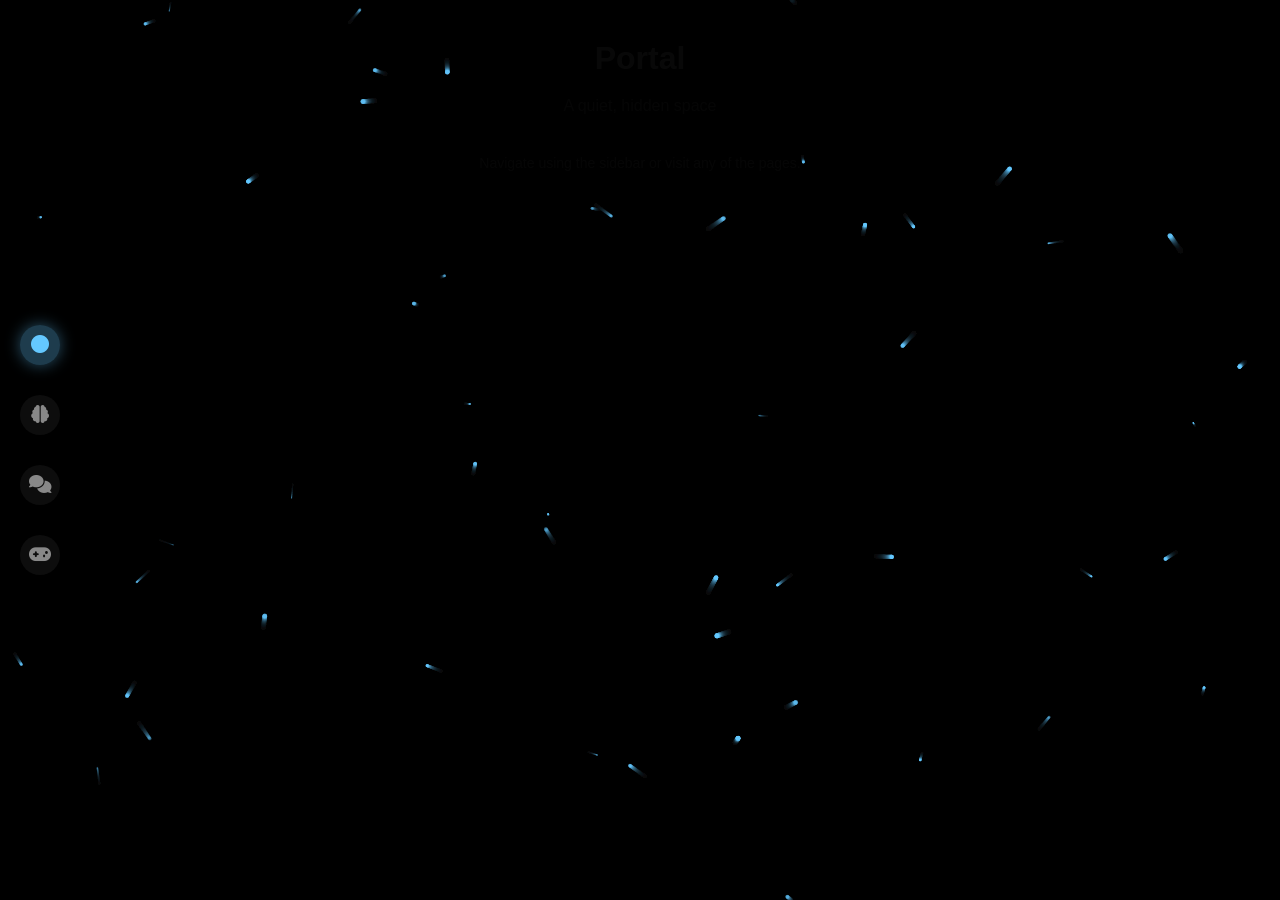
<file: index.html>
<!DOCTYPE html>
<html lang="en">
<head>
    <meta charset="UTF-8">
    <meta name="viewport" content="width=device-width, initial-scale=1.0">
    <title>Portal</title>
    <link rel="stylesheet" href="styles.css">
    <link rel="stylesheet" href="https://cdnjs.cloudflare.com/ajax/libs/font-awesome/6.4.0/css/all.min.css">
</head>
<body>
    <div id="particles-container"></div>

    <div id="mainContent">
        <nav class="sidebar">
            <div class="nav-items">
                <a href="index.html" class="nav-item active" title="homepage">
                    <i class="fas fa-circle"></i>
                </a>
                <a href="ai.html" class="nav-item" title="AI">
                    <i class="fas fa-brain"></i>
                </a>
                <a href="chatroom.html" class="nav-item" title="Chatroom">
                    <i class="fas fa-comments"></i>
                </a>
                <a href="games.html" class="nav-item" title="Games">
                    <i class="fas fa-gamepad"></i>
                </a>
            </div>
        </nav>

        <div style="max-width: 900px; margin: 0 auto; padding: 40px 20px; text-align: center; color: #ccc;">
            <h1 style="font-size: 32px; color: #fff; margin: 0 0 20px 0;">Portal</h1>
            <p style="color: #999; margin-bottom: 40px;">A quiet, hidden space</p>
            <p style="font-size: 14px; color: #aaa;">Navigate using the sidebar or visit any of the pages.</p>
        </div>
    </div>

    <script src="particles.js"></script>
    <script src="script.js"></script>
</body>
</html>
</file>
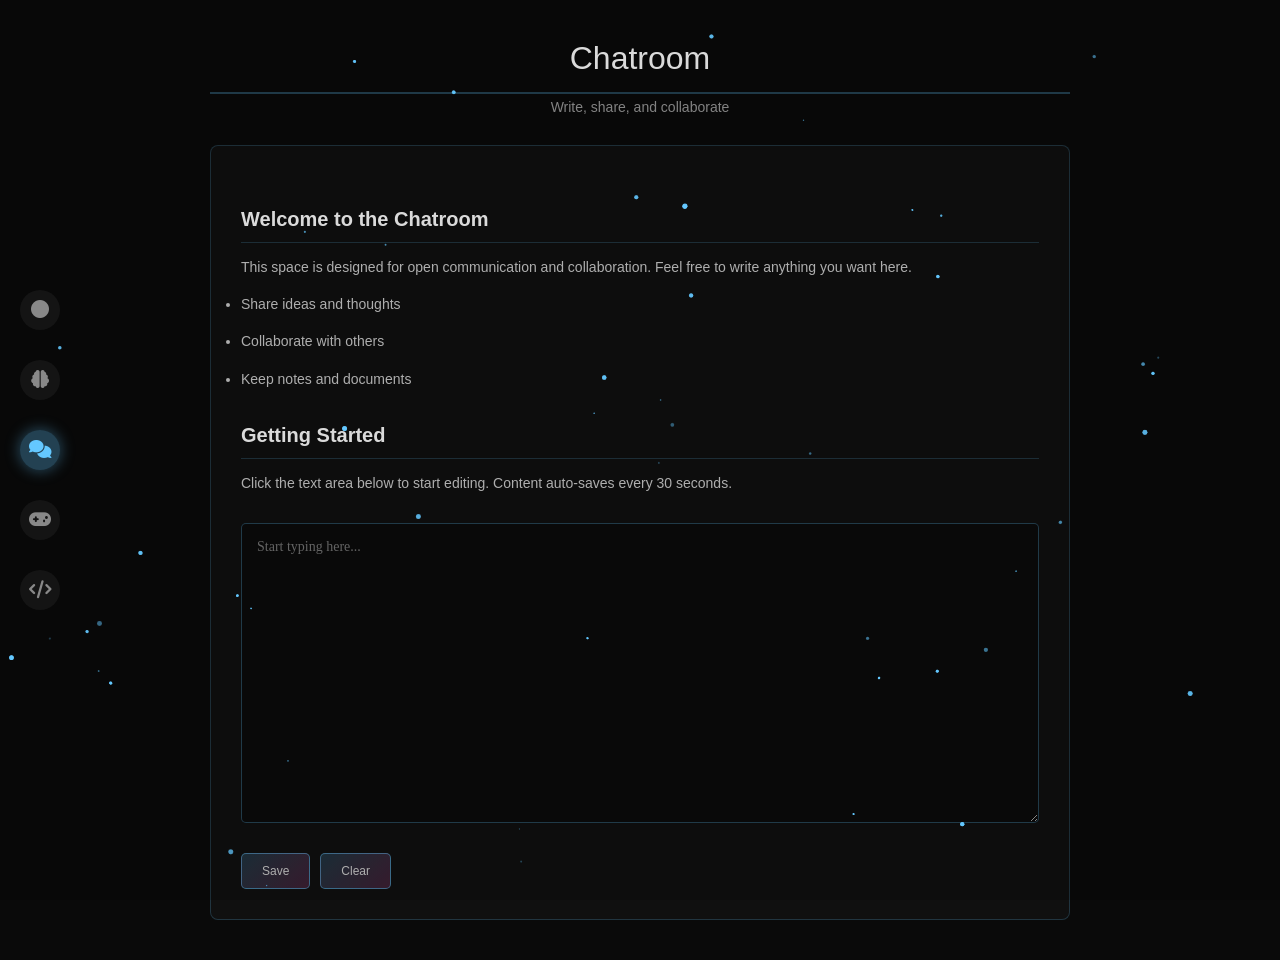
<file: chatroom.html>
<!DOCTYPE html>
<html lang="en">
<head>
    <meta charset="UTF-8">
    <meta name="viewport" content="width=device-width, initial-scale=1.0">
    <title>Chatroom</title>
    <link rel="stylesheet" href="styles.css">
    <link rel="stylesheet" href="https://cdnjs.cloudflare.com/ajax/libs/font-awesome/6.4.0/css/all.min.css">
    <style>
        .chatroom-container { max-width: 900px; margin: 0 auto; padding: 40px 20px; }
        .doc-header { margin-bottom: 30px; text-align: center; }
        .doc-title { font-size: 32px; font-weight: 300; color: #fff; margin: 0; border-bottom: 2px solid rgba(100,200,255,0.3); padding-bottom: 15px; }
        .doc-subtitle { font-size: 14px; color: #999; margin-top: 5px; }
        .doc-content { background: rgba(20,20,20,0.6); border: 1px solid rgba(100,200,255,0.2); border-radius: 8px; padding: 30px; color: #ccc; line-height: 1.8; min-height: 500px; }
        .doc-content h2 { color: #fff; font-size: 20px; margin-top: 25px; margin-bottom: 10px; border-bottom: 1px solid rgba(100,200,255,0.2); padding-bottom: 5px; }
        .doc-content p, .doc-content li { margin: 12px 0; font-size: 14px; }
        .edit-area { width: 100%; min-height: 300px; background: rgba(10,10,10,0.8); border: 1px solid rgba(100,200,255,0.3); border-radius: 5px; padding: 15px; color: #ccc; font-family: 'Segoe UI'; font-size: 14px; resize: vertical; margin-top: 15px; box-sizing: border-box; }
        .doc-actions { margin-top: 20px; display: flex; gap: 10px; }
        .doc-actions button { padding: 10px 20px; background: linear-gradient(135deg, rgba(100,200,255,0.2), rgba(255,100,200,0.2)); border: 1px solid rgba(100,200,255,0.5); color: #ccc; border-radius: 5px; cursor: pointer; font-size: 12px; }
        .doc-actions button:hover { background: linear-gradient(135deg, rgba(100,200,255,0.4), rgba(255,100,200,0.4)); }
    </style>
</head>
<body>
    <div id="particles-container"></div>

    <div id="mainContent">
        <nav class="sidebar">
            <div class="nav-items">
                <a href="index.html" class="nav-item" title="homepage"><i class="fas fa-circle"></i></a>
                <a href="ai.html" class="nav-item" title="AI"><i class="fas fa-brain"></i></a>
                <a href="chatroom.html" class="nav-item active" title="Chatroom"><i class="fas fa-comments"></i></a>
                <a href="games.html" class="nav-item" title="Games"><i class="fas fa-gamepad"></i></a>
                <a href="template.html" class="nav-item" title="Template"><i class="fas fa-code"></i></a>
            </div>
        </nav>

        <div class="chatroom-container">
            <div class="doc-header">
                <h1 class="doc-title">Chatroom</h1>
                <p class="doc-subtitle">Write, share, and collaborate</p>
            </div>

            <div class="doc-content">
                <h2>Welcome to the Chatroom</h2>
                <p>This space is designed for open communication and collaboration. Feel free to write anything you want here.</p>
                <ul>
                    <li>Share ideas and thoughts</li>
                    <li>Collaborate with others</li>
                    <li>Keep notes and documents</li>
                </ul>

                <h2>Getting Started</h2>
                <p>Click the text area below to start editing. Content auto-saves every 30 seconds.</p>

                <textarea class="edit-area" id="contentArea" placeholder="Start typing here..."></textarea>

                <div class="doc-actions">
                    <button id="saveBtn">Save</button>
                    <button id="clearBtn">Clear</button>
                </div>
            </div>
        </div>
    </div>

    <script src="particles.js"></script>
    <script>
        const contentArea = document.getElementById('contentArea');
        const saveBtn = document.getElementById('saveBtn');
        const clearBtn = document.getElementById('clearBtn');

        window.addEventListener('load', function() {
            const saved = localStorage.getItem('chatroom-content');
            if (saved) contentArea.value = saved;
        });

        saveBtn.addEventListener('click', function() {
            localStorage.setItem('chatroom-content', contentArea.value);
            alert('Content saved!');
        });

        clearBtn.addEventListener('click', function() {
            if (confirm('Clear all content?')) {
                contentArea.value = '';
                localStorage.removeItem('chatroom-content');
            }
        });

        setInterval(function() {
            localStorage.setItem('chatroom-content', contentArea.value);
        }, 30000);
    </script>
</body>
</html>
</file>
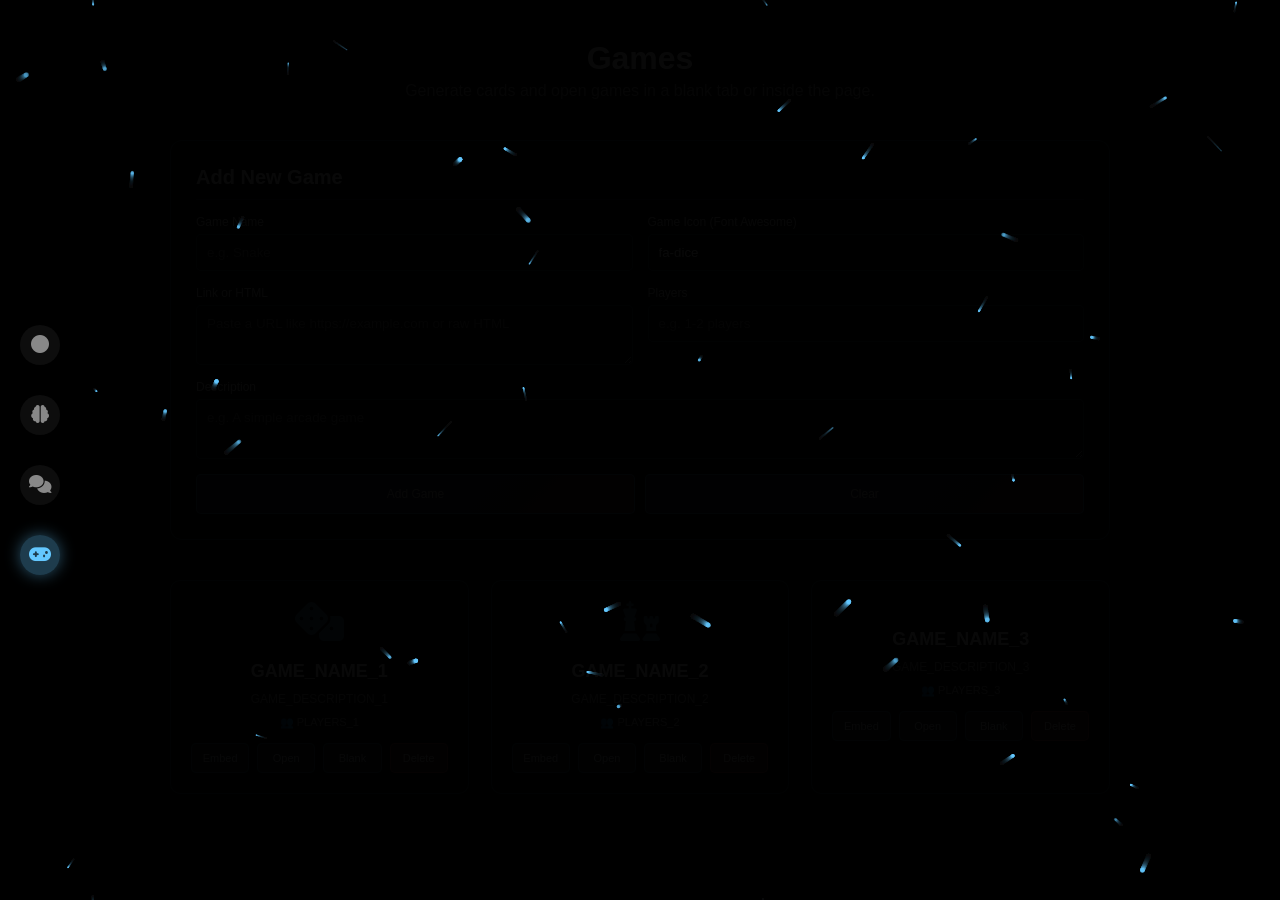
<file: games.html>
<!DOCTYPE html>
<html lang="en">
<head>
    <meta charset="UTF-8">
    <meta name="viewport" content="width=device-width, initial-scale=1.0">
    <title>Games</title>
    <link rel="stylesheet" href="styles.css">
    <link rel="stylesheet" href="https://cdnjs.cloudflare.com/ajax/libs/font-awesome/6.4.0/css/all.min.css">
    <style>
        .games-container { max-width: 980px; margin: 0 auto; padding: 40px 20px; }
        .games-header { text-align: center; margin-bottom: 40px; }
        .games-header h1 { font-size: 32px; color: #fff; margin: 0; }
        .games-header p { color: #999; margin-top: 5px; }

        .template-section { background: rgba(20,20,20,0.82); border: 1px solid rgba(100,200,255,0.3); border-radius: 12px; padding: 25px; margin-bottom: 40px; }
        .template-title { font-size: 20px; color: #fff; margin-top: 0; margin-bottom: 15px; border-bottom: 1px solid rgba(100,200,255,0.2); padding-bottom: 10px; }
        .template-grid { display: grid; grid-template-columns: 1fr 1fr; gap: 15px; }
        .template-field { display: flex; flex-direction: column; gap: 5px; }
        .template-field label { color: #ccc; font-size: 12px; }
        .template-field input, .template-field textarea { padding: 10px; background: rgba(10,10,10,0.9); border: 1px solid rgba(100,200,255,0.3); border-radius: 5px; color: #fff; font-family: inherit; box-sizing: border-box; }
        .template-field textarea { resize: vertical; min-height: 60px; }
        .template-actions { display: flex; gap: 10px; margin-top: 15px; }
        .template-actions button { flex: 1; padding: 12px; background: linear-gradient(135deg, rgba(100,200,255,0.2), rgba(255,100,200,0.2)); border: 1px solid rgba(100,200,255,0.5); color: #ccc; border-radius: 5px; cursor: pointer; font-size: 12px; }
        .template-actions button:hover { background: linear-gradient(135deg, rgba(100,200,255,0.4), rgba(255,100,200,0.4)); }

        .games-grid { display: grid; grid-template-columns: repeat(auto-fit, minmax(260px, 1fr)); gap: 22px; }
        .game-card { background: rgba(20,20,20,0.8); border: 1px solid rgba(100,200,255,0.3); border-radius: 10px; padding: 20px; text-align: center; cursor: pointer; transition: 0.25s ease; }
        .game-card:hover { background: rgba(30,30,30,0.9); border-color: rgba(100,200,255,0.6); transform: translateY(-5px); }
        .game-card i { font-size: 40px; color: rgba(100,200,255,0.6); margin-bottom: 10px; }
        .game-card h3 { color: #fff; margin: 10px 0; font-size: 18px; }
        .game-card p { color: #999; font-size: 12px; margin: 0; }
        .game-card .players { color: #aaa; font-size: 11px; margin-top: 10px; }
        .game-actions { display: flex; gap: 8px; margin-top: 14px; }
        .game-actions button { flex: 1; padding: 8px 6px; border: 1px solid rgba(100,200,255,0.4); background: rgba(100,200,255,0.15); color: #ddd; border-radius: 5px; cursor: pointer; font-size: 11px; }
        .game-actions button:hover { background: rgba(100,200,255,0.25); }
        .game-actions .delete-btn { background: rgba(255,100,100,0.25); border-color: rgba(255,100,100,0.45); }
        .game-actions .delete-btn:hover { background: rgba(255,100,100,0.35); }

        .modal { display: none; position: fixed; inset: 0; background: rgba(0,0,0,0.78); z-index: 1000; justify-content: center; align-items: center; padding: 20px; }
        .modal.active { display: flex; }
        .modal-content { width: min(1200px, 96vw); height: min(88vh, 800px); background: rgba(15,15,15,0.96); border: 1px solid rgba(100,200,255,0.4); border-radius: 12px; padding: 16px; position: relative; }
        .modal-close { position: absolute; right: 14px; top: 10px; font-size: 30px; color: #fff; cursor: pointer; }
        .modal-frame { width: 100%; height: calc(100% - 30px); border: 0; background: #111; border-radius: 8px; margin-top: 26px; }
        .fallback-note { color: #bbb; font-size: 12px; margin-top: 8px; }

        @media (max-width: 700px) { .template-grid { grid-template-columns: 1fr; } }
    </style>
</head>
<body>
    <div id="particles-container"></div>

    <div id="mainContent">
        <nav class="sidebar">
            <div class="nav-items">
                <a href="index.html" class="nav-item" title="homepage"><i class="fas fa-circle"></i></a>
                <a href="ai.html" class="nav-item" title="AI"><i class="fas fa-brain"></i></a>
                <a href="chatroom.html" class="nav-item" title="Chatroom"><i class="fas fa-comments"></i></a>
                <a href="games.html" class="nav-item active" title="Games"><i class="fas fa-gamepad"></i></a>
            </div>
        </nav>

        <div class="games-container">
            <div class="games-header">
                <h1>Games</h1>
                <p>Generate cards and open games in a blank tab or inside the page.</p>
            </div>

            <div class="template-section">
                <h3 class="template-title">Add New Game</h3>
                <div class="template-grid">
                    <div class="template-field">
                        <label>Game Name</label>
                        <input type="text" id="gameName" placeholder="e.g. Snake">
                    </div>
                    <div class="template-field">
                        <label>Game Icon (Font Awesome)</label>
                        <input type="text" id="gameIcon" placeholder="e.g. fa-gamepad" value="fa-dice">
                    </div>
                    <div class="template-field">
                        <label>Link or HTML</label>
                        <textarea id="gameLink" placeholder="Paste a URL like https://example.com or raw HTML"></textarea>
                    </div>
                    <div class="template-field">
                        <label>Players</label>
                        <input type="text" id="gamePlayers" placeholder="e.g. 1-2 players">
                    </div>
                    <div class="template-field" style="grid-column: 1 / -1;">
                        <label>Description</label>
                        <textarea id="gameDesc" placeholder="e.g. A simple arcade game"></textarea>
                    </div>
                </div>
                <div class="template-actions">
                    <button id="addToGridBtn">Add Game</button>
                    <button id="clearFormBtn">Clear</button>
                </div>
            </div>

            <div class="games-grid" id="gamesGrid"></div>
        </div>
    </div>

    <div id="embedModal" class="modal" aria-modal="true">
        <div class="modal-content">
            <span class="modal-close" id="closeModalBtn">&times;</span>
            <iframe id="previewFrame" class="modal-frame" title="Game preview"></iframe>
        </div>
    </div>

    <script src="particles.js"></script>
    <script>
        const gamesGrid = document.getElementById('gamesGrid');
        const gameName = document.getElementById('gameName');
        const gameLink = document.getElementById('gameLink');
        const gameDesc = document.getElementById('gameDesc');
        const gamePlayers = document.getElementById('gamePlayers');
        const gameIcon = document.getElementById('gameIcon');
        const addToGridBtn = document.getElementById('addToGridBtn');
        const clearFormBtn = document.getElementById('clearFormBtn');
        const embedModal = document.getElementById('embedModal');
        const previewFrame = document.getElementById('previewFrame');
        const closeModalBtn = document.getElementById('closeModalBtn');

        const STORAGE_KEY = 'game-generator-cards';
        const defaultGames = [
            { name: 'GAME_NAME_1', description: 'GAME_DESCRIPTION_1', players: 'PLAYERS_1', icon: 'fa-dice', url: 'https://example.com' },
            { name: 'GAME_NAME_2', description: 'GAME_DESCRIPTION_2', players: 'PLAYERS_2', icon: 'fa-chess', url: 'https://example.com' },
            { name: 'GAME_NAME_3', description: 'GAME_DESCRIPTION_3', players: 'PLAYERS_3', icon: 'fa-cards', url: 'https://example.com' }
        ];

        let games = JSON.parse(localStorage.getItem(STORAGE_KEY)) || defaultGames;

        function normalizeUrl(raw) {
            const trimmed = (raw || '').trim();
            if (!trimmed) return '';
            if (trimmed.startsWith('<')) return trimmed;
            if (/^https?:\/\//i.test(trimmed) || trimmed.startsWith('//')) return trimmed;
            if (/^\w+\s*[:=]/i.test(trimmed) || trimmed.includes(' ')) return trimmed;
            return 'https://' + trimmed;
        }

        function escapeHtml(str) {
            return str
                .replace(/&/g, '&amp;')
                .replace(/</g, '&lt;')
                .replace(/>/g, '&gt;')
                .replace(/"/g, '&quot;')
                .replace(/'/g, '&#39;');
        }

        function buildBlankDocument(source) {
            const clean = (source || '').trim();
            if (!clean) return '<!DOCTYPE html><html><body style="margin:0;background:#111;"></body></html>';

            if (clean.startsWith('<')) {
                return `<!DOCTYPE html>
<html>
<head>
  <meta charset="UTF-8">
  <style>html,body{margin:0;width:100%;height:100%;background:#111;} iframe{width:100%;height:100%;border:0;display:block;}</style>
</head>
<body>
  <iframe srcdoc="${escapeHtml(clean)}"></iframe>
</body>
</html>`;
            }

            return `<!DOCTYPE html>
<html>
<head>
  <meta charset="UTF-8">
  <style>html,body{margin:0;width:100%;height:100%;background:#111;} iframe{width:100%;height:100%;border:0;display:block;}</style>
</head>
<body>
  <iframe src="${clean}"></iframe>
</body>
</html>`;
        }

        function saveGames() {
            localStorage.setItem(STORAGE_KEY, JSON.stringify(games));
        }

        function addGameToDOM(game, index) {
            const gameCard = document.createElement('div');
            gameCard.className = 'game-card';
            gameCard.innerHTML = `
                <i class="fas ${game.icon || 'fa-dice'}"></i>
                <h3>${game.name}</h3>
                <p>${game.description || 'Game description'}</p>
                <div class="players">👥 ${game.players || 'Single player'}</div>
                <div class="game-actions">
                    <button type="button" data-action="embed" data-index="${index}">Embed</button>
                    <button type="button" data-action="open" data-index="${index}">Open</button>
                    <button type="button" data-action="blank" data-index="${index}">Blank</button>
                    <button type="button" class="delete-btn" data-action="delete" data-index="${index}">Delete</button>
                </div>
            `;

            gamesGrid.appendChild(gameCard);
        }

        function renderGames() {
            gamesGrid.innerHTML = '';
            games.forEach((game, index) => addGameToDOM(game, index));
        }

        function resetForm() {
            gameName.value = '';
            gameLink.value = '';
            gameDesc.value = '';
            gamePlayers.value = '';
            gameIcon.value = 'fa-dice';
        }

        function openEmbed(game) {
            const src = normalizeUrl(game.url);
            if (!src) {
                alert('This game has no valid link/code.');
                return;
            }

            if (src.startsWith('<')) {
                previewFrame.srcdoc = src;
                previewFrame.src = 'about:blank';
            } else {
                previewFrame.src = src;
                previewFrame.srcdoc = '';
            }

            embedModal.classList.add('active');
        }

        function openExternal(game) {
            const src = normalizeUrl(game.url);
            if (!src) {
                alert('This game has no valid link/code.');
                return;
            }
            window.open(src, '_blank', 'noopener,noreferrer');
        }

        function openBlank(game) {
            const src = normalizeUrl(game.url);
            if (!src) {
                alert('This game has no valid link/code.');
                return;
            }

            const blankWindow = window.open('about:blank', '_blank');
            if (!blankWindow) {
                alert('Popup was blocked. Please allow popups for this site.');
                return;
            }

            blankWindow.document.open();
            blankWindow.document.write(buildBlankDocument(src));
            blankWindow.document.close();
        }

        function handleCardAction(event) {
            const btn = event.target.closest('button');
            if (!btn) return;

            const action = btn.dataset.action;
            const index = Number(btn.dataset.index);
            const game = games[index];
            if (!game) return;

            if (action === 'embed') openEmbed(game);
            if (action === 'open') openExternal(game);
            if (action === 'blank') openBlank(game);
            if (action === 'delete') {
                if (confirm('Delete this game?')) {
                    games.splice(index, 1);
                    saveGames();
                    renderGames();
                }
            }
        }

        addToGridBtn.addEventListener('click', function() {
            const name = gameName.value.trim();
            const source = gameLink.value.trim();
            if (!name || !source) {
                alert('Please enter a game name and a link or HTML snippet.');
                return;
            }

            const newGame = {
                name,
                url: normalizeUrl(source),
                description: gameDesc.value.trim() || 'Custom game',
                players: gamePlayers.value.trim() || 'Single player',
                icon: gameIcon.value.trim() || 'fa-dice'
            };

            games.push(newGame);
            saveGames();
            renderGames();
            resetForm();
        });

        clearFormBtn.addEventListener('click', resetForm);
        closeModalBtn.addEventListener('click', function() {
            embedModal.classList.remove('active');
            previewFrame.src = 'about:blank';
            previewFrame.srcdoc = '';
        });
        embedModal.addEventListener('click', function(event) {
            if (event.target === embedModal) {
                embedModal.classList.remove('active');
                previewFrame.src = 'about:blank';
                previewFrame.srcdoc = '';
            }
        });
        gamesGrid.addEventListener('click', handleCardAction);

        renderGames();
    </script>
</body>
</html>
</file>
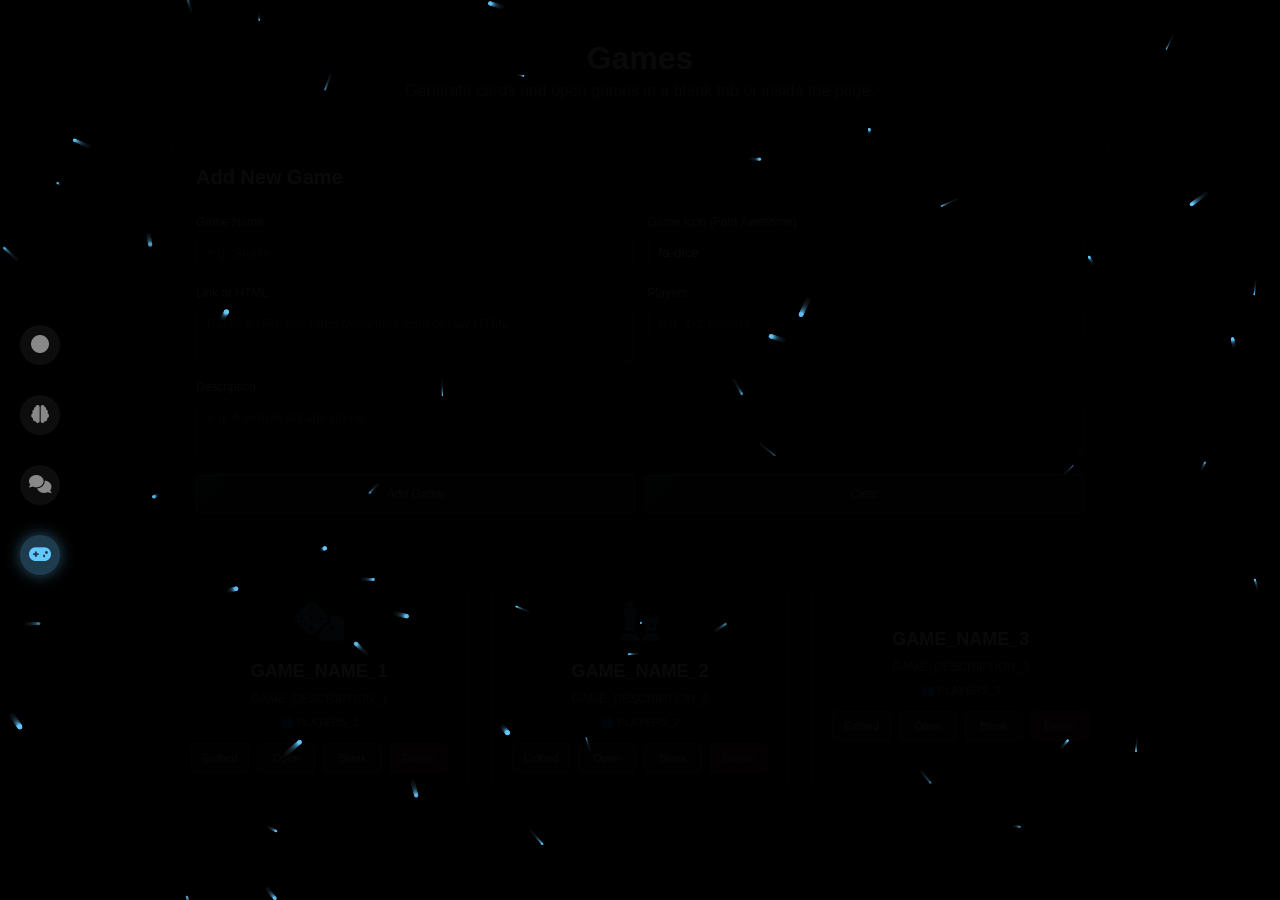
<file: template.html>
<!DOCTYPE html>
<html lang="en">
<head>
    <meta charset="UTF-8">
    <meta name="viewport" content="width=device-width, initial-scale=1.0">
    <title>Games</title>
    <link rel="stylesheet" href="styles.css">
    <link rel="stylesheet" href="https://cdnjs.cloudflare.com/ajax/libs/font-awesome/6.4.0/css/all.min.css">
    <style>
        .games-container { max-width: 980px; margin: 0 auto; padding: 40px 20px; }
        .games-header { text-align: center; margin-bottom: 40px; }
        .games-header h1 { font-size: 32px; color: #fff; margin: 0; }
        .games-header p { color: #999; margin-top: 5px; }

        .template-section { background: rgba(20,20,20,0.82); border: 1px solid rgba(100,200,255,0.3); border-radius: 12px; padding: 25px; margin-bottom: 40px; }
        .template-title { font-size: 20px; color: #fff; margin-top: 0; margin-bottom: 15px; border-bottom: 1px solid rgba(100,200,255,0.2); padding-bottom: 10px; }
        .template-grid { display: grid; grid-template-columns: 1fr 1fr; gap: 15px; }
        .template-field { display: flex; flex-direction: column; gap: 5px; }
        .template-field label { color: #ccc; font-size: 12px; }
        .template-field input, .template-field textarea { padding: 10px; background: rgba(10,10,10,0.9); border: 1px solid rgba(100,200,255,0.3); border-radius: 5px; color: #fff; font-family: inherit; box-sizing: border-box; }
        .template-field textarea { resize: vertical; min-height: 60px; }
        .template-actions { display: flex; gap: 10px; margin-top: 15px; }
        .template-actions button { flex: 1; padding: 12px; background: linear-gradient(135deg, rgba(100,200,255,0.2), rgba(255,100,200,0.2)); border: 1px solid rgba(100,200,255,0.5); color: #ccc; border-radius: 5px; cursor: pointer; font-size: 12px; }
        .template-actions button:hover { background: linear-gradient(135deg, rgba(100,200,255,0.4), rgba(255,100,200,0.4)); }

        .games-grid { display: grid; grid-template-columns: repeat(auto-fit, minmax(260px, 1fr)); gap: 22px; }
        .game-card { background: rgba(20,20,20,0.8); border: 1px solid rgba(100,200,255,0.3); border-radius: 10px; padding: 20px; text-align: center; cursor: pointer; transition: 0.25s ease; }
        .game-card:hover { background: rgba(30,30,30,0.9); border-color: rgba(100,200,255,0.6); transform: translateY(-5px); }
        .game-card i { font-size: 40px; color: rgba(100,200,255,0.6); margin-bottom: 10px; }
        .game-card h3 { color: #fff; margin: 10px 0; font-size: 18px; }
        .game-card p { color: #999; font-size: 12px; margin: 0; }
        .game-card .players { color: #aaa; font-size: 11px; margin-top: 10px; }
        .game-actions { display: flex; gap: 8px; margin-top: 14px; }
        .game-actions button { flex: 1; padding: 8px 6px; border: 1px solid rgba(100,200,255,0.4); background: rgba(100,200,255,0.15); color: #ddd; border-radius: 5px; cursor: pointer; font-size: 11px; }
        .game-actions button:hover { background: rgba(100,200,255,0.25); }
        .game-actions .delete-btn { background: rgba(255,100,100,0.25); border-color: rgba(255,100,100,0.45); }
        .game-actions .delete-btn:hover { background: rgba(255,100,100,0.35); }

        .modal { display: none; position: fixed; inset: 0; background: rgba(0,0,0,0.78); z-index: 1000; justify-content: center; align-items: center; padding: 20px; }
        .modal.active { display: flex; }
        .modal-content { width: min(1200px, 96vw); height: min(88vh, 800px); background: rgba(15,15,15,0.96); border: 1px solid rgba(100,200,255,0.4); border-radius: 12px; padding: 16px; position: relative; }
        .modal-close { position: absolute; right: 14px; top: 10px; font-size: 30px; color: #fff; cursor: pointer; }
        .modal-frame { width: 100%; height: calc(100% - 30px); border: 0; background: #111; border-radius: 8px; margin-top: 26px; }

        @media (max-width: 700px) { .template-grid { grid-template-columns: 1fr; } }
    </style>
</head>
<body>
    <div id="particles-container"></div>

    <div id="mainContent">
        <nav class="sidebar">
            <div class="nav-items">
                <a href="index.html" class="nav-item" title="homepage"><i class="fas fa-circle"></i></a>
                <a href="ai.html" class="nav-item" title="AI"><i class="fas fa-brain"></i></a>
                <a href="chatroom.html" class="nav-item" title="Chatroom"><i class="fas fa-comments"></i></a>
                <a href="games.html" class="nav-item active" title="Games"><i class="fas fa-gamepad"></i></a>
            </div>
        </nav>

        <div class="games-container">
            <div class="games-header">
                <h1>Games</h1>
                <p>Generate cards and open games in a blank tab or inside the page.</p>
            </div>

            <div class="template-section">
                <h3 class="template-title">Add New Game</h3>
                <div class="template-grid">
                    <div class="template-field">
                        <label>Game Name</label>
                        <input type="text" id="gameName" placeholder="e.g. Snake">
                    </div>
                    <div class="template-field">
                        <label>Game Icon (Font Awesome)</label>
                        <input type="text" id="gameIcon" placeholder="e.g. fa-gamepad" value="fa-dice">
                    </div>
                    <div class="template-field">
                        <label>Link or HTML</label>
                        <textarea id="gameLink" placeholder="Paste a URL like https://example.com or raw HTML"></textarea>
                    </div>
                    <div class="template-field">
                        <label>Players</label>
                        <input type="text" id="gamePlayers" placeholder="e.g. 1-2 players">
                    </div>
                    <div class="template-field" style="grid-column: 1 / -1;">
                        <label>Description</label>
                        <textarea id="gameDesc" placeholder="e.g. A simple arcade game"></textarea>
                    </div>
                </div>
                <div class="template-actions">
                    <button id="addToGridBtn">Add Game</button>
                    <button id="clearFormBtn">Clear</button>
                </div>
            </div>

            <div class="games-grid" id="gamesGrid"></div>
        </div>
    </div>

    <div id="embedModal" class="modal" aria-modal="true">
        <div class="modal-content">
            <span class="modal-close" id="closeModalBtn">&times;</span>
            <iframe id="previewFrame" class="modal-frame" title="Game preview"></iframe>
        </div>
    </div>

    <script src="particles.js"></script>
    <script>
        const gamesGrid = document.getElementById('gamesGrid');
        const gameName = document.getElementById('gameName');
        const gameLink = document.getElementById('gameLink');
        const gameDesc = document.getElementById('gameDesc');
        const gamePlayers = document.getElementById('gamePlayers');
        const gameIcon = document.getElementById('gameIcon');
        const addToGridBtn = document.getElementById('addToGridBtn');
        const clearFormBtn = document.getElementById('clearFormBtn');
        const embedModal = document.getElementById('embedModal');
        const previewFrame = document.getElementById('previewFrame');
        const closeModalBtn = document.getElementById('closeModalBtn');

        const STORAGE_KEY = 'game-generator-cards';
        const defaultGames = [
            { name: 'GAME_NAME_1', description: 'GAME_DESCRIPTION_1', players: 'PLAYERS_1', icon: 'fa-dice', url: 'https://example.com' },
            { name: 'GAME_NAME_2', description: 'GAME_DESCRIPTION_2', players: 'PLAYERS_2', icon: 'fa-chess', url: 'https://example.com' },
            { name: 'GAME_NAME_3', description: 'GAME_DESCRIPTION_3', players: 'PLAYERS_3', icon: 'fa-cards', url: 'https://example.com' }
        ];

        let games = JSON.parse(localStorage.getItem(STORAGE_KEY)) || defaultGames;

        function normalizeUrl(raw) {
            const trimmed = (raw || '').trim();
            if (!trimmed) return '';
            if (trimmed.startsWith('<')) return trimmed;
            if (/^https?:\/\//i.test(trimmed) || trimmed.startsWith('//')) return trimmed;
            if (/^\w+\s*[:=]/i.test(trimmed) || trimmed.includes(' ')) return trimmed;
            return 'https://' + trimmed;
        }

        function escapeHtml(str) {
            return str
                .replace(/&/g, '&amp;')
                .replace(/</g, '&lt;')
                .replace(/>/g, '&gt;')
                .replace(/"/g, '&quot;')
                .replace(/'/g, '&#39;');
        }

        function buildBlankDocument(source) {
            const clean = (source || '').trim();
            if (!clean) return '<!DOCTYPE html><html><body style="margin:0;background:#111;"></body></html>';

            if (clean.startsWith('<')) {
                return `<!DOCTYPE html>
<html>
<head>
  <meta charset="UTF-8">
  <style>html,body{margin:0;width:100%;height:100%;background:#111;} iframe{width:100%;height:100%;border:0;display:block;}</style>
</head>
<body>
  <iframe srcdoc="${escapeHtml(clean)}"></iframe>
</body>
</html>`;
            }

            return `<!DOCTYPE html>
<html>
<head>
  <meta charset="UTF-8">
  <style>html,body{margin:0;width:100%;height:100%;background:#111;} iframe{width:100%;height:100%;border:0;display:block;}</style>
</head>
<body>
  <iframe src="${clean}"></iframe>
</body>
</html>`;
        }

        function saveGames() {
            localStorage.setItem(STORAGE_KEY, JSON.stringify(games));
        }

        function addGameToDOM(game, index) {
            const gameCard = document.createElement('div');
            gameCard.className = 'game-card';
            gameCard.innerHTML = `
                <i class="fas ${game.icon || 'fa-dice'}"></i>
                <h3>${game.name}</h3>
                <p>${game.description || 'Game description'}</p>
                <div class="players">👥 ${game.players || 'Single player'}</div>
                <div class="game-actions">
                    <button type="button" data-action="embed" data-index="${index}">Embed</button>
                    <button type="button" data-action="open" data-index="${index}">Open</button>
                    <button type="button" data-action="blank" data-index="${index}">Blank</button>
                    <button type="button" class="delete-btn" data-action="delete" data-index="${index}">Delete</button>
                </div>
            `;

            gamesGrid.appendChild(gameCard);
        }

        function renderGames() {
            gamesGrid.innerHTML = '';
            games.forEach((game, index) => addGameToDOM(game, index));
        }

        function resetForm() {
            gameName.value = '';
            gameLink.value = '';
            gameDesc.value = '';
            gamePlayers.value = '';
            gameIcon.value = 'fa-dice';
        }

        function openEmbed(game) {
            const src = normalizeUrl(game.url);
            if (!src) {
                alert('This game has no valid link/code.');
                return;
            }

            if (src.startsWith('<')) {
                previewFrame.srcdoc = src;
                previewFrame.src = 'about:blank';
            } else {
                previewFrame.src = src;
                previewFrame.srcdoc = '';
            }

            embedModal.classList.add('active');
        }

        function openExternal(game) {
            const src = normalizeUrl(game.url);
            if (!src) {
                alert('This game has no valid link/code.');
                return;
            }
            window.open(src, '_blank', 'noopener,noreferrer');
        }

        function openBlank(game) {
            const src = normalizeUrl(game.url);
            if (!src) {
                alert('This game has no valid link/code.');
                return;
            }

            const blankWindow = window.open('about:blank', '_blank');
            if (!blankWindow) {
                alert('Popup was blocked. Please allow popups for this site.');
                return;
            }

            blankWindow.document.open();
            blankWindow.document.write(buildBlankDocument(src));
            blankWindow.document.close();
        }

        function handleCardAction(event) {
            const btn = event.target.closest('button');
            if (!btn) return;

            const action = btn.dataset.action;
            const index = Number(btn.dataset.index);
            const game = games[index];
            if (!game) return;

            if (action === 'embed') openEmbed(game);
            if (action === 'open') openExternal(game);
            if (action === 'blank') openBlank(game);
            if (action === 'delete') {
                if (confirm('Delete this game?')) {
                    games.splice(index, 1);
                    saveGames();
                    renderGames();
                }
            }
        }

        addToGridBtn.addEventListener('click', function() {
            const name = gameName.value.trim();
            const source = gameLink.value.trim();
            if (!name || !source) {
                alert('Please enter a game name and a link or HTML snippet.');
                return;
            }

            const newGame = {
                name,
                url: normalizeUrl(source),
                description: gameDesc.value.trim() || 'Custom game',
                players: gamePlayers.value.trim() || 'Single player',
                icon: gameIcon.value.trim() || 'fa-dice'
            };

            games.push(newGame);
            saveGames();
            renderGames();
            resetForm();
        });

        clearFormBtn.addEventListener('click', resetForm);
        closeModalBtn.addEventListener('click', function() {
            embedModal.classList.remove('active');
            previewFrame.src = 'about:blank';
            previewFrame.srcdoc = '';
        });
        embedModal.addEventListener('click', function(event) {
            if (event.target === embedModal) {
                embedModal.classList.remove('active');
                previewFrame.src = 'about:blank';
                previewFrame.srcdoc = '';
            }
        });
        gamesGrid.addEventListener('click', handleCardAction);

        renderGames();
    </script>
</body>
</html>
</file>
<file: styles.css>
* {
    margin: 0;
    padding: 0;
    box-sizing: border-box;
}

body {
    background-color: #0a0a0a;
    color: #e0e0e0;
    font-family: 'Segoe UI', Tahoma, Geneva, Verdana, sans-serif;
    overflow: hidden;
    height: 100vh;
}

#particles-container {
    position: fixed;
    top: 0;
    left: 0;
    width: 100%;
    height: 100%;
    z-index: 1;
    pointer-events: none;
}

.password-overlay {
    position: fixed;
    top: 0;
    left: 0;
    width: 100%;
    height: 100%;
    background-color: rgba(10, 10, 10, 0.95);
    display: flex;
    align-items: center;
    justify-content: center;
    z-index: 1000;
}

.password-overlay.hidden { display: none; }

.password-container {
    background-color: #1a1a1a;
    border: 2px solid rgba(100, 200, 255, 0.4);
    border-radius: 10px;
    padding: 40px;
    width: 90%;
    max-width: 400px;
    text-align: center;
    box-shadow: 0 0 40px rgba(100, 200, 255, 0.3);
}

.password-container h2 {
    color: #64c8ff;
    margin-bottom: 25px;
    font-size: 28px;
    text-transform: uppercase;
    letter-spacing: 2px;
}

.password-container input {
    width: 100%;
    padding: 12px 15px;
    margin-bottom: 15px;
    background-color: rgba(255, 255, 255, 0.05);
    border: 1px solid rgba(100, 200, 255, 0.3);
    border-radius: 5px;
    color: #e0e0e0;
    font-size: 16px;
}

.password-container input:focus {
    outline: none;
    border-color: rgba(100, 200, 255, 0.6);
    box-shadow: 0 0 15px rgba(100, 200, 255, 0.3);
}

.password-container input::placeholder { color: #666; }

.password-container button {
    width: 100%;
    padding: 12px 20px;
    background: linear-gradient(135deg, rgba(100, 200, 255, 0.2), rgba(255, 100, 200, 0.2));
    border: 2px solid rgba(100, 200, 255, 0.4);
    color: #64c8ff;
    border-radius: 5px;
    cursor: pointer;
    font-size: 16px;
    font-weight: 600;
    text-transform: uppercase;
    letter-spacing: 1px;
}

.password-container button:hover {
    border-color: rgba(100, 200, 255, 0.8);
    box-shadow: 0 0 20px rgba(100, 200, 255, 0.5);
}

.error-message {
    color: #ff6464;
    font-size: 14px;
    margin-top: 15px;
    min-height: 20px;
}

.hidden-content { position: relative; z-index: 10; }
.hidden-content.hidden { display: none; }

.sidebar {
    position: fixed;
    left: 20px;
    top: 50%;
    transform: translateY(-50%);
    z-index: 100;
}

.nav-items { display: flex; flex-direction: column; gap: 30px; }

.nav-item {
    display: flex;
    align-items: center;
    justify-content: center;
    width: 40px;
    height: 40px;
    border-radius: 50%;
    background-color: rgba(255, 255, 255, 0.05);
    color: #888;
    text-decoration: none;
    transition: all 0.3s ease;
    font-size: 18px;
}

.nav-item:hover { background-color: rgba(255, 255, 255, 0.15); color: #fff; transform: scale(1.1); }
.nav-item.active { background-color: rgba(100, 200, 255, 0.3); color: #64c8ff; box-shadow: 0 0 15px rgba(100, 200, 255, 0.4); }

.search-container {
    position: fixed;
    top: 50%;
    left: 50%;
    transform: translate(-50%, -50%);
    display: flex;
    align-items: center;
    gap: 12px;
    width: min(620px, 72vw);
    z-index: 50;
}

.search-bar {
    flex: 1;
    height: 62px;
    padding: 0 22px;
    border-radius: 18px;
    border: 1px solid rgba(255,255,255,0.3);
    background: rgba(255,255,255,0.96);
    color: #111;
    font-size: 24px;
    outline: none;
    box-shadow: 0 0 20px rgba(255,255,255,0.08);
}

.search-bar::placeholder { color: #666; }

.search-btn {
    width: 62px;
    height: 62px;
    border: 1px solid rgba(100, 200, 255, 0.5);
    border-radius: 18px;
    background: rgba(100, 200, 255, 0.12);
    color: #64c8ff;
    font-size: 24px;
    cursor: pointer;
    transition: all 0.2s ease;
}

.search-btn:hover {
    background: rgba(100, 200, 255, 0.22);
    box-shadow: 0 0 18px rgba(100,200,255,0.35);
}

.follow-btn {
    position: fixed;
    right: 40px;
    bottom: 40px;
    padding: 12px 24px;
    background-color: rgba(100, 200, 255, 0.1);
    color: #64c8ff;
    border: 1px solid rgba(100, 200, 255, 0.3);
    border-radius: 25px;
    cursor: pointer;
    font-size: 14px;
    font-weight: 500;
    transition: all 0.3s ease;
    z-index: 200;
    text-transform: uppercase;
    letter-spacing: 1px;
}

.follow-btn:hover { background-color: rgba(100, 200, 255, 0.2); border-color: rgba(100, 200, 255, 0.6); box-shadow: 0 0 20px rgba(100, 200, 255, 0.5); }

.key-btn {
    position: fixed;
    bottom: 40px;
    right: 40px;
    width: 60px;
    height: 60px;
    border-radius: 50%;
    background: linear-gradient(135deg, rgba(100, 200, 255, 0.2), rgba(255, 100, 200, 0.2));
    border: 2px solid rgba(100, 200, 255, 0.4);
    color: #64c8ff;
    cursor: pointer;
    font-size: 24px;
    transition: all 0.3s ease;
    display: flex;
    align-items: center;
    justify-content: center;
    z-index: 150;
}

.key-btn:hover { background: linear-gradient(135deg, rgba(100, 200, 255, 0.4), rgba(255, 100, 200, 0.4)); border-color: rgba(100, 200, 255, 0.8); box-shadow: 0 0 30px rgba(100, 200, 255, 0.6); transform: scale(1.1); }

.popup {
    position: fixed;
    inset: 0;
    background-color: rgba(0, 0, 0, 0.8);
    display: flex;
    align-items: center;
    justify-content: center;
    z-index: 500;
}

.popup.hidden { display: none; }

.popup-content {
    position: relative;
    background-color: #1a1a1a;
    border: 1px solid rgba(100, 200, 255, 0.3);
    border-radius: 10px;
    width: 90%;
    max-width: 800px;
    height: 80vh;
    max-height: 600px;
    box-shadow: 0 0 40px rgba(100, 200, 255, 0.3);
    overflow: hidden;
}

.popup-content iframe { width: 100%; height: 100%; }

.popup-close {
    position: absolute;
    top: 15px;
    right: 20px;
    font-size: 28px;
    cursor: pointer;
    color: #64c8ff;
    z-index: 501;
}

.popup-close:hover { color: #ff6464; transform: rotate(90deg); }
.links-container { display: flex; flex-direction: column; gap: 15px; padding: 20px; }

.link-item {
    display: flex;
    align-items: center;
    gap: 12px;
    padding: 15px 20px;
    background-color: rgba(100, 200, 255, 0.1);
    border: 1px solid rgba(100, 200, 255, 0.3);
    border-radius: 8px;
    color: #64c8ff;
    text-decoration: none;
    transition: all 0.3s ease;
    font-size: 14px;
}

.link-item:hover { background-color: rgba(100, 200, 255, 0.2); border-color: rgba(100, 200, 255, 0.6); box-shadow: 0 0 15px rgba(100, 200, 255, 0.3); transform: translateX(5px); }
.page-content { position: relative; z-index: 10; display: flex; flex-direction: column; align-items: center; justify-content: center; height: 100vh; text-align: center; }
.page-content h1 { font-size: 48px; margin-bottom: 20px; color: #ff6464; text-shadow: 0 0 20px rgba(255, 100, 100, 0.5); }
.page-content .subtitle { font-size: 20px; color: #888; letter-spacing: 2px; }
</file>
